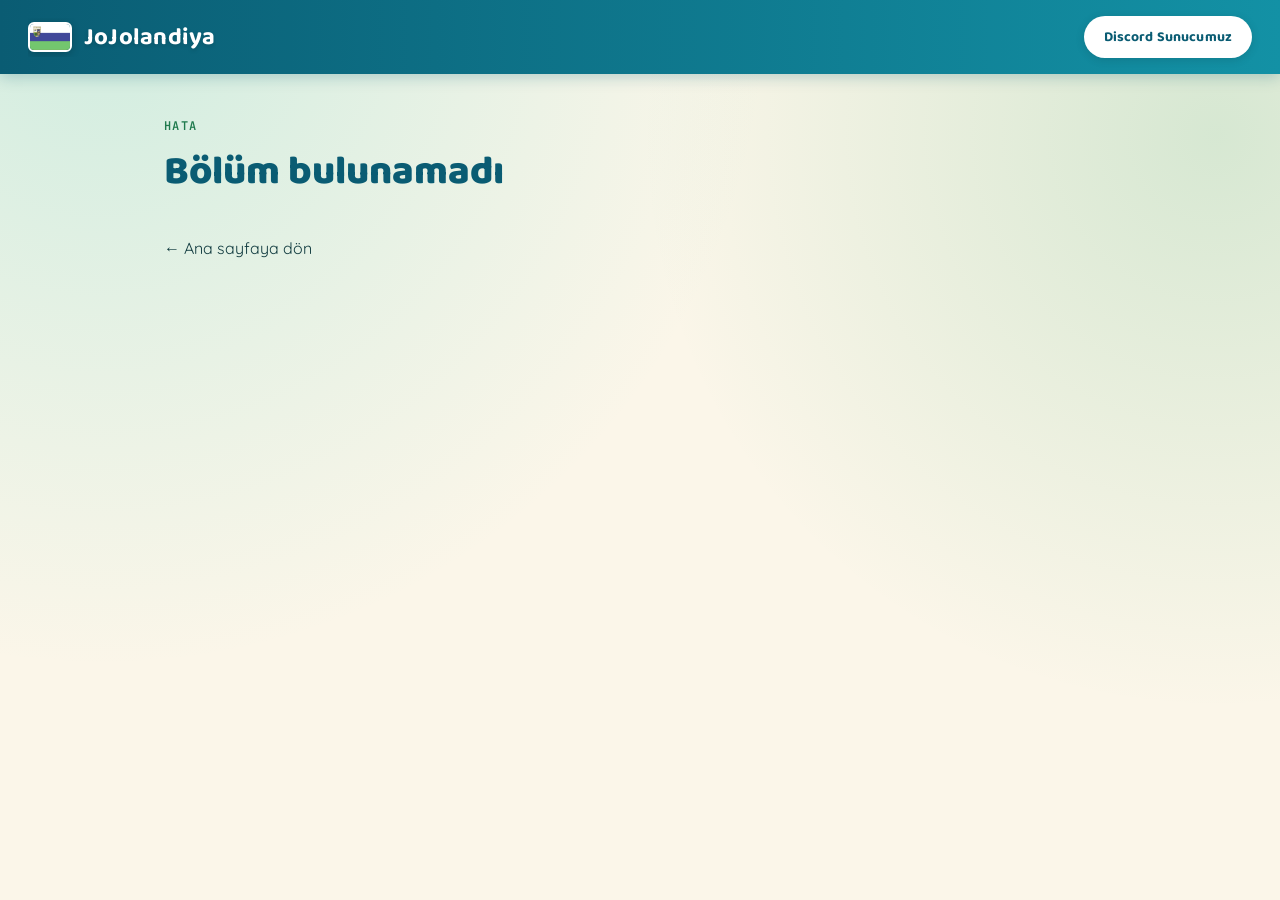
<file: chapter.html>
<!DOCTYPE html>
<html lang="tr">
<head>
<meta charset="UTF-8">
<meta name="viewport" content="width=device-width, initial-scale=1.0">
<title>Bölüm Oku — JoJolandiya</title>
<meta name="description" content="JoJolandiya üzerinde manga bölümünü oku.">
<meta name="robots" content="index, follow">
<link rel="stylesheet" href="style.css">
</head>
<body>

<header class="site-header">
  <a class="brand" href="index.html">
    <img class="seal-mark" src="images/flag.jpg" alt="JoJolandiya Bayrağı">
    <div class="brand-name">JoJolandiya</div>
  </a>
  <a class="discord-btn" id="discord-link" href="#" target="_blank" rel="noopener">
    <span class="label">Discord Sunucumuz</span>
  </a>
</header>

<main class="page-wrap" id="content">
  <!-- JS ile doldurulacak -->
</main>

<script src="data.js"></script>
<script>
  document.getElementById('discord-link').href = DISCORD_INVITE_URL;

  const params = new URLSearchParams(window.location.search);
  const mangaId = params.get('manga');
  const chapterId = params.get('chapter');
  const manga = MANGA_LIST.find(m => m.id === mangaId);
  const content = document.getElementById('content');

  const manga_ok = manga && manga.chapters.find(c => c.id === chapterId);

  if (!manga_ok) {
    content.innerHTML = `
      <div class="eyebrow">Hata</div>
      <h1 class="page-title">Bölüm bulunamadı</h1>
      <p><a href="index.html" style="color:var(--seal)">← Ana sayfaya dön</a></p>
    `;
  } else {
    const chapters = manga.chapters;
    const idx = chapters.findIndex(c => c.id === chapterId);
    const chapter = chapters[idx];
    const prev = chapters[idx - 1];
    const next = chapters[idx + 1];

    // Sayfa görsellerini oluştur: images/<manga-id>/chapter-<chapter-id>/001.jpg, 002.jpg, ...
    let pagesHtml = '';
    for (let i = 1; i <= (chapter.pageCount || 0); i++) {
      const num = String(i).padStart(3, '0');
      pagesHtml += `<img src="images/${manga.id}/chapter-${chapter.id}/${num}.jpg" alt="Sayfa ${i}" loading="lazy">`;
    }

    if (!chapter.pageCount) {
      pagesHtml = `<p style="color:var(--text-muted); text-align:center;">Bu bölüm için sayfa eklenmedi.</p>`;
    }

    content.innerHTML = `
      <div class="reader-nav">
        <a href="manga.html?id=${encodeURIComponent(manga.id)}">← Bölüm Listesi</a>
        <span style="color:var(--text-muted)">${manga.title}</span>
      </div>

      <div class="reader-title">
        <div class="eyebrow">Bölüm ${chapter.id}</div>
        <h1>${chapter.title}</h1>
      </div>

      <div class="reaction-bar" id="reaction-bar"></div>

      <div class="page-stack">${pagesHtml}</div>

      <div class="chapter-end-nav">
        ${prev ? `<a href="chapter.html?manga=${manga.id}&chapter=${prev.id}">← Önceki Bölüm</a>` : `<span></span>`}
        <a href="manga.html?id=${manga.id}">Bölüm Listesi</a>
        ${next ? `<a href="chapter.html?manga=${manga.id}&chapter=${next.id}">Sonraki Bölüm →</a>` : `<span></span>`}
      </div>

      <div class="comments-section">
        <div class="eyebrow">Yorumlar</div>
        <div id="giscus-container"></div>
      </div>
    `;

    // Giscus yorum sistemini yükle
    const giscusScript = document.createElement('script');
    giscusScript.src = 'https://giscus.app/client.js';
    giscusScript.setAttribute('data-repo', GISCUS_CONFIG.repo);
    giscusScript.setAttribute('data-repo-id', GISCUS_CONFIG.repoId);
    giscusScript.setAttribute('data-category', GISCUS_CONFIG.category);
    giscusScript.setAttribute('data-category-id', GISCUS_CONFIG.categoryId);
    giscusScript.setAttribute('data-mapping', 'specific');
    giscusScript.setAttribute('data-term', `${manga.id}-chapter-${chapter.id}`);
    giscusScript.setAttribute('data-theme', 'light');
    giscusScript.setAttribute('data-lang', 'tr');
    giscusScript.setAttribute('crossorigin', 'anonymous');
    giscusScript.async = true;
    document.getElementById('giscus-container').appendChild(giscusScript);

    // ---------- Tepki Çubuğu ----------
    const REACTIONS = ['👍', '❤️', '😂', '😮', '😢'];
    const COUNT_API = 'https://countapi.mileshilliard.com/api/v1';
    const reactionBar = document.getElementById('reaction-bar');
    const chapterKeyBase = `jojolandiya-${manga.id}-ch${chapter.id}`;

    reactionBar.innerHTML = REACTIONS.map(emoji => {
      const safeKey = `${chapterKeyBase}-${encodeURIComponent(emoji)}`;
      return `<button class="reaction-btn" data-key="${safeKey}" data-emoji="${emoji}">
        <span class="emoji">${emoji}</span><span class="count">–</span>
      </button>`;
    }).join('');

    const buttons = reactionBar.querySelectorAll('.reaction-btn');

    buttons.forEach(btn => {
      const key = btn.dataset.key;
      const voted = localStorage.getItem(`voted-${key}`) === '1';
      if (voted) btn.classList.add('voted');

      // Mevcut sayıyı çek
      fetch(`${COUNT_API}/get/${key}`)
        .then(res => res.json())
        .then(data => {
          btn.querySelector('.count').textContent = data.value ?? 0;
        })
        .catch(() => {
          btn.querySelector('.count').textContent = '0';
        });

      btn.addEventListener('click', () => {
        const alreadyVoted = localStorage.getItem(`voted-${key}`) === '1';
        const endpoint = alreadyVoted ? 'set' : 'hit'; // tekrar tıklarsa sadece geri al
        if (alreadyVoted) {
          // oyu geri çek: bir azalt
          fetch(`${COUNT_API}/get/${key}`)
            .then(res => res.json())
            .then(data => {
              const newVal = Math.max(0, (data.value || 1) - 1);
              fetch(`${COUNT_API}/set/${key}?value=${newVal}`)
                .then(() => {
                  btn.querySelector('.count').textContent = newVal;
                  btn.classList.remove('voted');
                  localStorage.removeItem(`voted-${key}`);
                });
            });
        } else {
          fetch(`${COUNT_API}/hit/${key}`)
            .then(res => res.json())
            .then(data => {
              btn.querySelector('.count').textContent = data.value;
              btn.classList.add('voted');
              localStorage.setItem(`voted-${key}`, '1');
            });
        }
      });
    });
  }
</script>

</body>
</html>
</file>
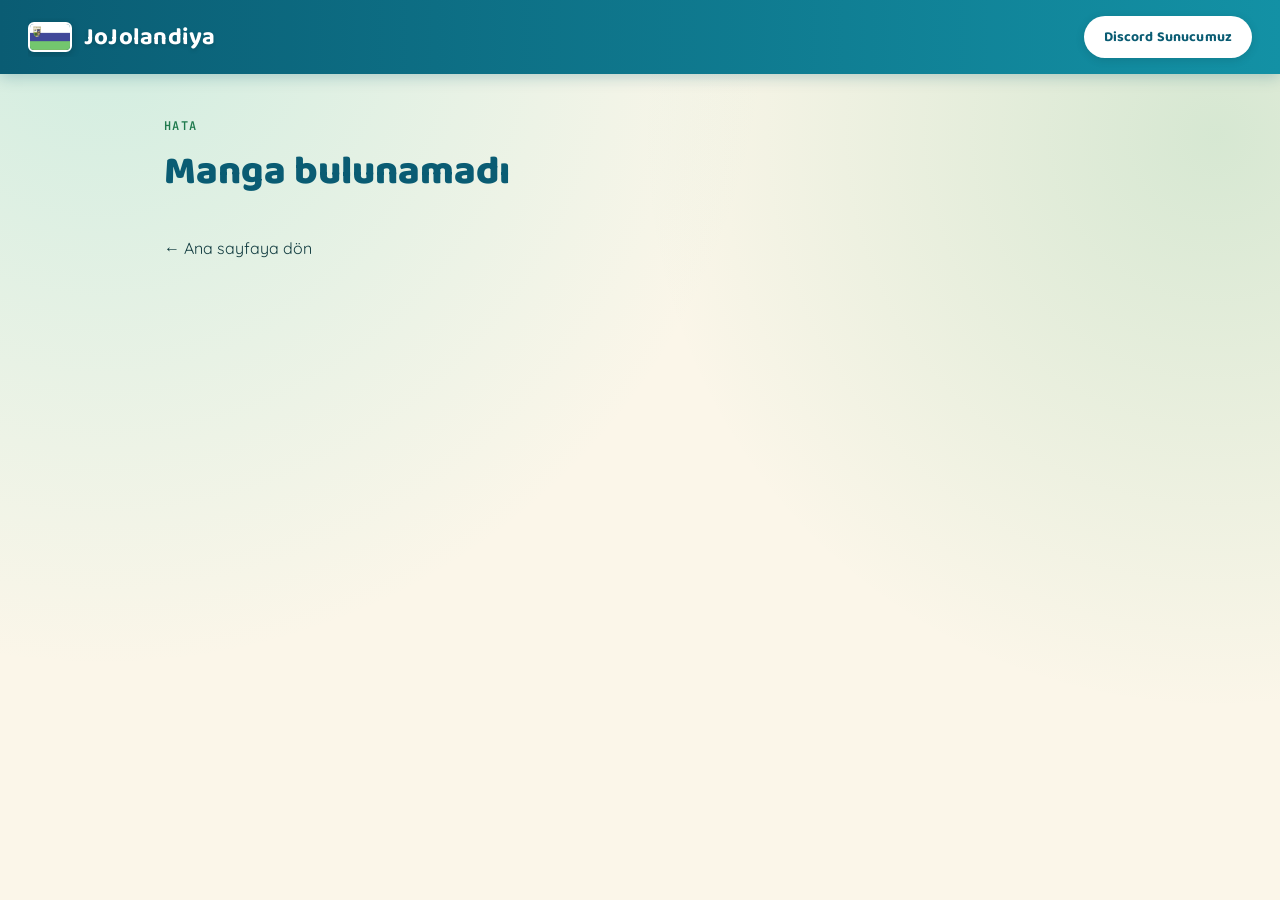
<file: manga.html>
<!DOCTYPE html>
<html lang="tr">
<head>
<meta charset="UTF-8">
<meta name="viewport" content="width=device-width, initial-scale=1.0">
<title>Bölümler — JoJolandiya</title>
<meta name="description" content="JoJolandiya manga bölüm listesi.">
<meta name="robots" content="index, follow">
<link rel="stylesheet" href="style.css">
</head>
<body>

<header class="site-header">
  <a class="brand" href="index.html">
    <img class="seal-mark" src="images/flag.jpg" alt="JoJolandiya Bayrağı">
    <div class="brand-name">JoJolandiya</div>
  </a>
  <a class="discord-btn" id="discord-link" href="#" target="_blank" rel="noopener">
    <span class="label">Discord Sunucumuz</span>
  </a>
</header>

<main class="page-wrap" id="content">
  <!-- JS ile doldurulacak -->
</main>

<script src="data.js"></script>
<script>
  document.getElementById('discord-link').href = DISCORD_INVITE_URL;

  const params = new URLSearchParams(window.location.search);
  const mangaId = params.get('id');
  const manga = MANGA_LIST.find(m => m.id === mangaId);
  const content = document.getElementById('content');

  if (!manga) {
    content.innerHTML = `
      <div class="eyebrow">Hata</div>
      <h1 class="page-title">Manga bulunamadı</h1>
      <p><a href="index.html" style="color:var(--seal)">← Ana sayfaya dön</a></p>
    `;
  } else {
    const coverHtml = manga.cover
      ? `<img src="${manga.cover}" alt="${manga.title}">`
      : `<div class="no-cover">${manga.title}</div>`;

    let rows = manga.chapters.map(ch => `
      <a class="chapter-row" href="chapter.html?manga=${encodeURIComponent(manga.id)}&chapter=${encodeURIComponent(ch.id)}">
        <span class="chapter-num">#${ch.id}</span>
        <span class="chapter-name">${ch.title}</span>
        <span class="chapter-date">${ch.date || ''}</span>
      </a>
    `).join('');

    if (manga.chapters.length === 0) {
      rows = `<p style="color:var(--text-muted); padding:16px 0;">Henüz bölüm eklenmedi.</p>`;
    }

    content.innerHTML = `
      <div class="eyebrow"><a href="index.html" style="color:var(--gold)">← Kütüphane</a></div>
      <div class="manga-header">
        <div class="manga-cover">${coverHtml}</div>
        <div>
          <h1 class="page-title" style="margin-bottom:6px;">${manga.title}</h1>
          <p class="manga-desc">${manga.description || ''}</p>
        </div>
      </div>
      <div class="chapter-list">${rows}</div>
    `;
  }
</script>

</body>
</html>
</file>
<file: style.css>
/* ==================================================
   TEMA: "ADA MEKTUBU" — Hawaii kumsalı esintisi
   ================================================== */

@import url('https://fonts.googleapis.com/css2?family=Baloo+2:wght@600;700;800&family=Quicksand:wght@400;500;600;700&family=JetBrains+Mono:wght@400;600&display=swap');

:root {
  --ocean-deep: #0a5c73;
  --ocean: #1391a5;
  --lagoon: #4fd1c5;
  --palm: #2fa66a;
  --palm-dark: #1f7a4d;
  --sand: #fbf6e9;
  --sand-dark: #f0e6cc;
  --foam: #ffffff;
  --ink: #123c40;
  --text-muted: #6b8a86;
  --coral: #ff8a68;
  --radius: 16px;
}

* { box-sizing: border-box; }
html { scroll-behavior: smooth; }

body {
  margin: 0;
  min-height: 100vh;
  color: var(--ink);
  font-family: 'Quicksand', sans-serif;
  font-size: 16px;
  background: var(--sand);
  background-image:
    radial-gradient(circle at 8% 0%, rgba(79, 209, 197, 0.25), transparent 45%),
    radial-gradient(circle at 95% 15%, rgba(47, 166, 106, 0.18), transparent 40%);
  background-attachment: fixed;
}

a { color: inherit; text-decoration: none; }

/* ---------- Header ---------- */

.site-header {
  display: flex;
  align-items: center;
  justify-content: space-between;
  padding: 16px 28px;
  background: linear-gradient(90deg, var(--ocean-deep), var(--ocean));
  position: sticky;
  top: 0;
  z-index: 100;
  box-shadow: 0 3px 14px rgba(10, 92, 115, 0.25);
}

.brand {
  display: flex;
  align-items: center;
  gap: 12px;
  min-width: 0;
  overflow: hidden;
}

.brand-name {
  overflow: hidden;
  text-overflow: ellipsis;
  white-space: nowrap;
}

.seal-mark {
  width: 40px;
  height: 40px;
  border-radius: 50%;
  display: flex;
  align-items: center;
  justify-content: center;
  color: var(--ocean-deep);
  font-family: 'Baloo 2', sans-serif;
  font-weight: 800;
  font-size: 18px;
  flex-shrink: 0;
  background: linear-gradient(135deg, var(--foam), var(--lagoon));
  box-shadow: 0 2px 8px rgba(0,0,0,0.15);
}

img.seal-mark {
  width: 44px;
  height: 30px;
  border-radius: 6px;
  border: 2px solid var(--foam);
  object-fit: cover;
  background: var(--foam);
  box-shadow: 0 2px 8px rgba(0,0,0,0.2);
}

.brand-name {
  font-family: 'Baloo 2', sans-serif;
  font-weight: 700;
  font-size: 24px;
  letter-spacing: 0.01em;
  color: var(--foam);
  text-shadow: 0 2px 4px rgba(0,0,0,0.15);
}

.discord-btn {
  display: flex;
  align-items: center;
  gap: 8px;
  background: var(--foam);
  color: var(--ocean-deep);
  padding: 10px 20px;
  border-radius: 999px;
  font-family: 'Baloo 2', sans-serif;
  font-weight: 700;
  font-size: 14px;
  letter-spacing: 0.01em;
  box-shadow: 0 2px 10px rgba(0,0,0,0.12);
  transition: transform 0.15s ease, box-shadow 0.15s ease, background 0.15s ease;
  white-space: nowrap;
}

.discord-btn:hover {
  background: var(--lagoon);
  color: var(--ink);
  transform: translateY(-2px);
  box-shadow: 0 6px 16px rgba(0,0,0,0.16);
}

/* ---------- Container ---------- */

.page-wrap {
  max-width: 1000px;
  margin: 0 auto;
  padding: 44px 24px 90px;
}

.eyebrow {
  font-family: 'JetBrains Mono', monospace;
  font-size: 12px;
  letter-spacing: 0.12em;
  text-transform: uppercase;
  color: var(--palm-dark);
  margin-bottom: 6px;
  font-weight: 600;
}

h1.page-title {
  font-family: 'Baloo 2', sans-serif;
  font-weight: 800;
  font-size: 40px;
  margin: 0 0 34px;
  color: var(--ocean-deep);
}

/* ---------- Manga Grid ---------- */

.manga-grid {
  display: grid;
  grid-template-columns: repeat(auto-fill, minmax(165px, 1fr));
  gap: 26px;
}

.manga-card {
  display: flex;
  flex-direction: column;
  gap: 10px;
}

.manga-cover {
  aspect-ratio: 3 / 4.2;
  background: var(--foam);
  border-radius: var(--radius);
  overflow: hidden;
  position: relative;
  box-shadow: 0 6px 18px rgba(10, 92, 115, 0.16);
  border: 3px solid var(--foam);
  transition: transform 0.18s ease, box-shadow 0.18s ease, border-color 0.18s ease;
}

.manga-card:hover .manga-cover {
  transform: translateY(-5px);
  box-shadow: 0 12px 24px rgba(10, 92, 115, 0.24);
  border-color: var(--lagoon);
}

.manga-cover img {
  width: 100%;
  height: 100%;
  object-fit: cover;
  display: block;
}

.manga-cover .no-cover {
  width: 100%;
  height: 100%;
  display: flex;
  align-items: center;
  justify-content: center;
  color: var(--ocean);
  font-family: 'Baloo 2', sans-serif;
  font-weight: 700;
  font-size: 14px;
  text-align: center;
  padding: 10px;
  background: linear-gradient(160deg, var(--sand-dark), var(--foam));
}

.manga-title {
  font-family: 'Baloo 2', sans-serif;
  font-weight: 700;
  font-size: 16px;
  line-height: 1.3;
  color: var(--ink);
}

.manga-meta {
  font-family: 'JetBrains Mono', monospace;
  font-size: 11px;
  color: var(--text-muted);
}

/* ---------- Chapter List ---------- */

.manga-header {
  display: flex;
  gap: 26px;
  margin-bottom: 44px;
  align-items: flex-start;
}

.manga-header .manga-cover {
  width: 150px;
  flex-shrink: 0;
}

.manga-header .manga-desc {
  color: var(--ink);
  opacity: 0.8;
  font-size: 17px;
  line-height: 1.6;
  margin-top: 10px;
  max-width: 560px;
}

.chapter-list {
  display: flex;
  flex-direction: column;
  gap: 10px;
}

.chapter-row {
  display: flex;
  align-items: center;
  justify-content: space-between;
  padding: 15px 18px;
  background: var(--foam);
  border-radius: var(--radius);
  box-shadow: 0 3px 10px rgba(10, 92, 115, 0.1);
  transition: transform 0.14s ease, box-shadow 0.14s ease, background 0.14s ease;
}

.chapter-row:hover {
  background: #eefaf6;
  transform: translateX(4px);
  box-shadow: 0 6px 16px rgba(10, 92, 115, 0.16);
}

.chapter-num {
  font-family: 'Baloo 2', sans-serif;
  font-weight: 700;
  color: var(--palm-dark);
  font-size: 15px;
  min-width: 60px;
}

.chapter-name {
  flex: 1;
  font-size: 17px;
  font-weight: 600;
  padding: 0 14px;
  color: var(--ink);
}

.chapter-date {
  font-family: 'JetBrains Mono', monospace;
  font-size: 12px;
  color: var(--text-muted);
}

/* ---------- Chapter Reader ---------- */

.reader-nav {
  display: flex;
  align-items: center;
  justify-content: space-between;
  margin-bottom: 30px;
  font-family: 'JetBrains Mono', monospace;
  font-size: 13px;
}

.reader-nav a {
  color: var(--palm-dark);
  font-weight: 600;
}

.reader-nav a:hover { color: var(--ocean); }

.reader-title {
  text-align: center;
  margin-bottom: 38px;
}

.reader-title .eyebrow { text-align: center; }

.reader-title h1 {
  font-family: 'Baloo 2', sans-serif;
  font-weight: 700;
  font-size: 28px;
  margin: 4px 0 0;
  color: var(--ocean-deep);
}

.page-stack {
  display: flex;
  flex-direction: column;
  align-items: center;
  gap: 2px;
  border-radius: var(--radius);
  overflow: hidden;
  box-shadow: 0 8px 24px rgba(10, 92, 115, 0.18);
}

.page-stack img {
  max-width: 100%;
  width: 100%;
  display: block;
  background: var(--foam);
}

.chapter-end-nav {
  display: flex;
  justify-content: space-between;
  gap: 14px;
  margin: 40px 0 60px;
}

.chapter-end-nav a {
  flex: 1;
  text-align: center;
  padding: 14px;
  background: var(--foam);
  border-radius: 999px;
  box-shadow: 0 3px 10px rgba(10, 92, 115, 0.12);
  font-family: 'Baloo 2', sans-serif;
  font-weight: 700;
  font-size: 13px;
  color: var(--ocean-deep);
  transition: transform 0.14s ease, box-shadow 0.14s ease, background 0.14s ease;
}

.chapter-end-nav a:hover {
  background: var(--lagoon);
  transform: translateY(-2px);
  box-shadow: 0 6px 16px rgba(10, 92, 115, 0.18);
}

.comments-section {
  border-top: 2px solid var(--sand-dark);
  padding-top: 34px;
}

.comments-section .eyebrow { margin-bottom: 16px; }

/* ---------- Reaction Bar ---------- */

.reaction-bar {
  display: flex;
  justify-content: center;
  gap: 14px;
  margin: 8px 0 36px;
  flex-wrap: wrap;
}

.reaction-btn {
  display: flex;
  align-items: center;
  gap: 8px;
  background: var(--foam);
  border: none;
  border-radius: 999px;
  padding: 10px 18px;
  font-family: 'Baloo 2', sans-serif;
  font-weight: 700;
  font-size: 16px;
  color: var(--ink);
  cursor: pointer;
  box-shadow: 0 3px 10px rgba(10, 92, 115, 0.12);
  transition: transform 0.15s ease, box-shadow 0.15s ease, background 0.15s ease;
}

.reaction-btn:hover {
  transform: translateY(-2px);
  box-shadow: 0 6px 16px rgba(10, 92, 115, 0.18);
}

.reaction-btn .emoji {
  font-size: 20px;
  line-height: 1;
}

.reaction-btn .count {
  font-family: 'JetBrains Mono', monospace;
  font-size: 13px;
  color: var(--text-muted);
  min-width: 14px;
}

.reaction-btn.voted {
  background: var(--lagoon);
}

.reaction-btn.voted .count {
  color: var(--ink);
}

.reaction-btn:disabled {
  cursor: default;
}

/* ---------- Responsive ---------- */

@media (max-width: 640px) {
  .site-header { padding: 12px 14px; gap: 10px; }
  .brand-name { font-size: 16px; }
  .seal-mark { width: 32px; height: 32px; font-size: 15px; }
  .discord-btn {
    padding: 8px 12px;
    font-size: 11px;
    gap: 5px;
    flex-shrink: 0;
    white-space: normal;
    line-height: 1.15;
    text-align: center;
  }
  .page-wrap { padding: 30px 16px 60px; }
  h1.page-title { font-size: 30px; }
  .manga-header { flex-direction: column; }
  .manga-header .manga-cover { width: 120px; }
}

/* Reduced motion */
@media (prefers-reduced-motion: reduce) {
  * { transition: none !important; }
}

/* Visible keyboard focus */
a:focus-visible, button:focus-visible {
  outline: 3px solid var(--ocean);
  outline-offset: 2px;
}
</file>
